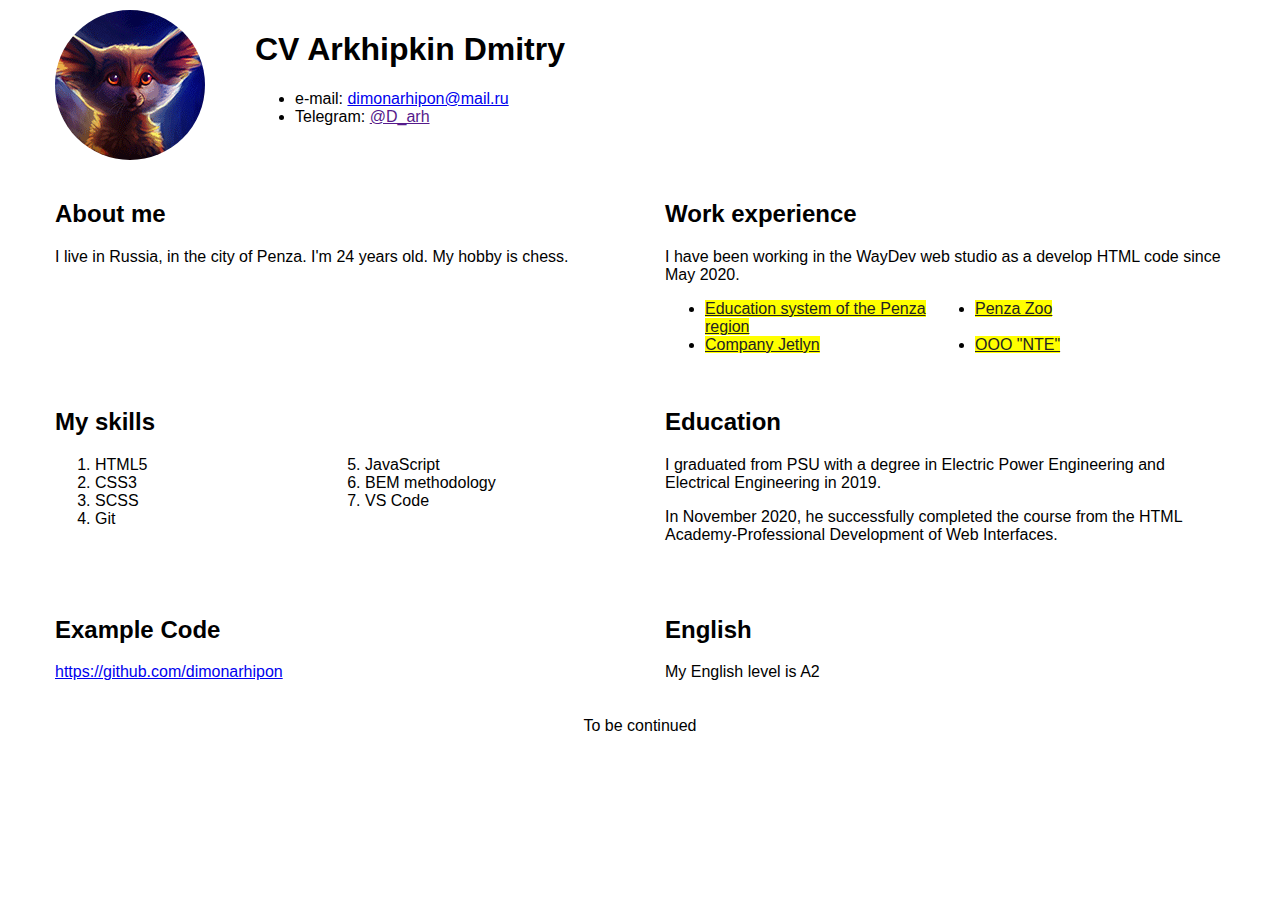
<file: index.html>
<!DOCTYPE html>
<html lang="en">

<head>
  <meta charset="UTF-8">
  <meta http-equiv="X-UA-Compatible" content="IE=edge">
  <meta name="viewport" content="width=device-width, initial-scale=1.0">
  <title>CV Arkhipkin</title>
  <link rel="stylesheet" href="css/style.css">
</head>

<body>
  <header class="page-header">
    <div class="page-header__wrapper container">
      <img class="page-header__avatar" width="150" height="150" src="/images/Fenek.gif" alt="Cute blinking fennec fox">
      <div class="page-header__wrap">
        <h1 class="page-header__heading visually-hidden">
          CV Arkhipkin Dmitry
        </h1>
        <ul class="page-header__contacts contacts">
          <li class="contact__item">
            <span class="contact__subscription">e-mail:</span>
            <a class="contact__link" href="mailto:dimonarhipon@mail.ru">
              dimonarhipon@mail.ru
            </a>
          </li>
          <li class="contact__item">
            <span class="contact__subscription">Telegram:</span>
            <a class="contact__link" href="">
              @D_arh
            </a>
          </li>
        </ul>        
      </div>  
    </div>
  </header>
  <main class="page-main container">
      <section class="about">
        <h2 class="about__heading">
          About me
        </h2>
        <p class="about__text">
          I live in Russia, in the city of Penza. I'm 24 years old. My hobby is chess.
        </p>
      </section>

      <section class="skills">
        <h2 class="skills__heading">
          My skills
        </h2>
        <ol class="skills__list list">
          <li class="skills__item">
            HTML5
          </li>
          <li class="skills__item">
            CSS3
          </li>
          <li class="skills__item">
            SCSS
          </li>
          <li class="skills__item">
            Git
          </li>
          <li class="skills__item">
            JavaScript
          </li>
          <li class="skills__item">
            BEM methodology
          </li>
          <li class="skills__item">
            VS Code
          </li>
        </ol>
      </section>

      <section class="code">
        <h2 class="code__heading">
          Example Code
        </h2>
        <p class="code__text">
          <a class="code__link" href="https://github.com/dimonarhipon">https://github.com/dimonarhipon</a>
        </p>
      </section>

      <section class="experience">
        <h2 class="experience__heading">
          Work experience
        </h2>
        <p class="experience__text">
          I have been working in the WayDev web studio as a develop HTML code since May 2020.
        </p>
        <ul class="experience__list list">
          <li class="experience__item">
            <mark>
              <a class="experience__link" href="http://xn--58-6kcadhwnl3cfdx.xn--p1ai/">Education system of the Penza
                region</a>
            </mark>
          </li>
          <li class="experience__item">
            <mark>
              <a class="experience__link" href="https://jetlyn.ru/">Company Jetlyn</a>
            </mark>
          </li>
          <li class="experience__item">
            <mark>
              <a class="experience__link" href="http://www.zoo-penza.ru/">Penza Zoo</a>
            </mark>
          </li>
          <li class="experience__item">
            <mark>
              <a class="experience__link" href="http://nte-company.ru/">ООО "NTE"</a>
            </mark>
          </li>
        </ul>
      </section>

      <section class="education">
        <h2 class="education__heading">
          Education
        </h2>
        <p class="education__text">
          I graduated from PSU with a degree in Electric Power Engineering and Electrical Engineering in 2019.
        </p>
        <p class="education__text">
          In November 2020, he successfully completed the course from the HTML Academy-Professional Development of Web
          Interfaces.
        </p>
      </section>

      <section class="english">
        <h2 class="english__heading">
          English
        </h2>
        <p class="english__text">
          My English level is A2
        </p>
      </section>
  </main>
  <footer class="page-footer container">
    To be continued
  </footer>
</body>
</html>
</file>
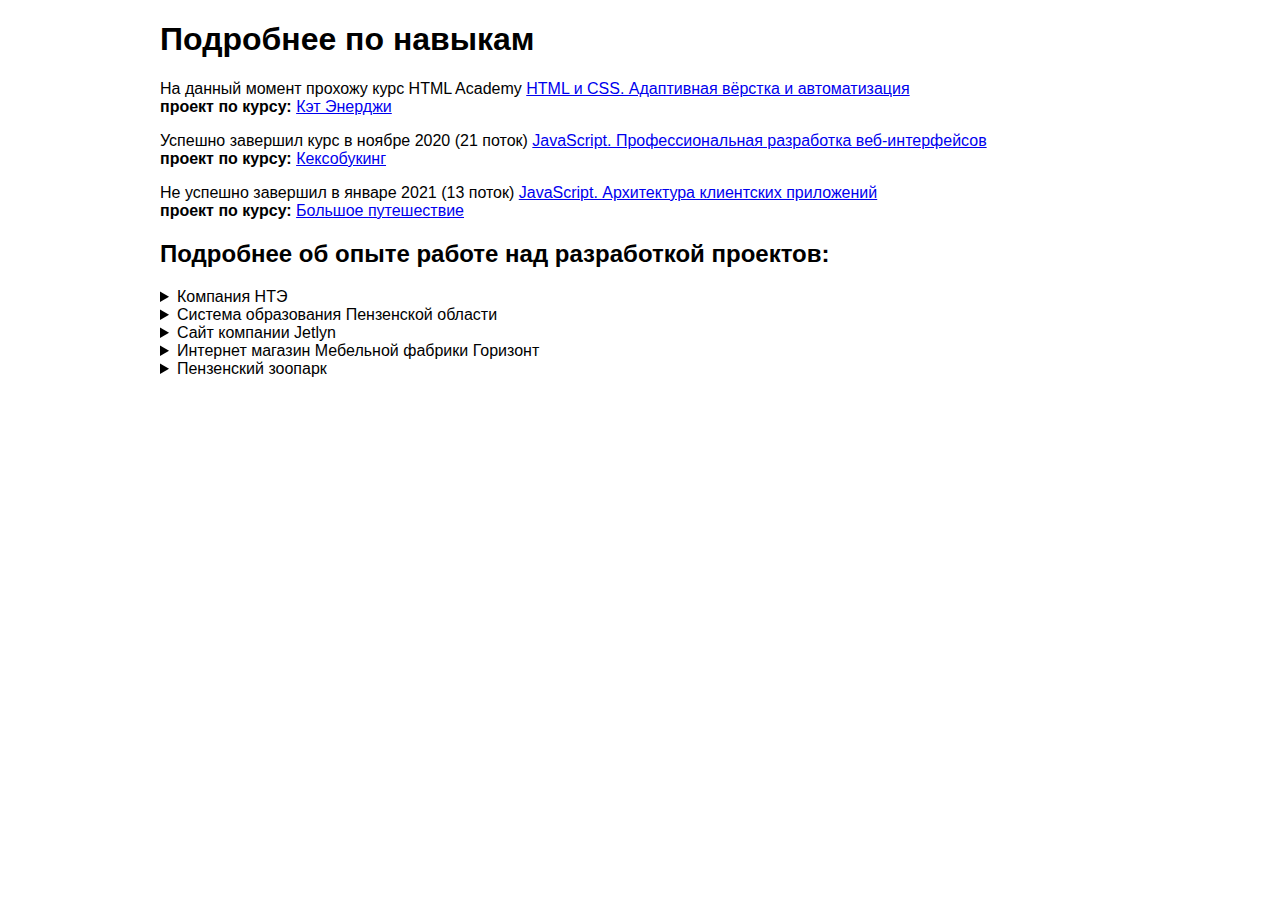
<file: cv.html>
<!DOCTYPE html>
<html lang="ru">
<head>
  <meta charset="UTF-8">
  <meta http-equiv="X-UA-Compatible" content="IE=edge">
  <meta name="viewport" content="width=device-width, initial-scale=1.0">
  <title>CV</title>
</head>
<body>
  <style>
    body {
      font-family: "Tahoma", sans-serif;
    }
    ul {
      margin-bottom: 15px;
    }
    .container {
      max-width: 960px;
      margin: 0 auto;
    }
  </style>
  <div class="container">
    <h1>
      Подробнее по навыкам
    </h1>

    <p>
      На данный момент прохожу курс HTML Academy
      <a href="https://htmlacademy.ru/intensive/adaptive" target="_blank">
        HTML и CSS. Адаптивная вёрстка и автоматизация
      </a> <br>
      <b>проект по курсу:</b>
      <a href="https://github.com/dimonarhipon/1005265-cat-energy-22" target="_blank">
        Кэт Энерджи
      </a>
    </p>

    <p>
      Успешно завершил курс в ноябре 2020 (21 поток)
      <a href="https://htmlacademy.ru/intensive/javascript" target="_blank">
        JavaScript. Профессиональная разработка веб-интерфейсов
      </a> <br>
      <b>проект по курсу:</b>
      <a href="https://dimonarhipon.github.io/1005265-keksobooking-21/" target="_blank">
        Кексобукинг
      </a>
    </p>

    <p>
      Не успешно завершил в январе 2021 (13 поток)
      <a href="https://htmlacademy.ru/intensive/ecmascript" target="_blank">
        JavaScript. Архитектура клиентских приложений
      </a><br>
      <b>
        проект по курсу:
      </b>
      <a href="https://github.com/dimonarhipon/1005265-big-trip-13" target="_blank">
        Большое путешествие
      </a>
    </p>


    <h2>
      Подробнее об опыте работе над разработкой проектов:
    </h2>

    <details>
      <summary>Компания НТЭ </summary>
      <div>
        <a href="https://nte-company.ru/" target="_blank">Сайт</a>
        <ul>
          <li>
            <a href="https://nte-company.ru/product/" target="_blank">
              Страница продукция
            </a>
            <p>
              Разработана в <strong>июне 2020</strong>. Полностью реализована страница product, от header до footer. В дальнейшей поддержке проекта header и footer были переделаны под мой вариант.
              Так же реализован шаблон для подстраниц product, кроме страницы product/reverse/
            </p>
          </li>
          <li>
            <a href="https://nte-company.ru/catalog/" target="_blank">
              Страница фильтр (поддержка страницы)
            </a>
            <ul>
              <li>реализован показ/скрытие тегов</li>
              <li>реализован закрепление и открепление бокового sidebar по скроллу, закрепление sidebar ломается при добавлении контента до и после sidebar</li>
            </ul>
          </li>
          <li>
            <a href="https://nte-company.ru/" target="_blank">
              Главная, блок основная продукция
            </a>
            <ul>
              <li>
                изменение вёрстки с Boostrap на grid
              </li>
            </ul>
          </li>
          <li>
            <a href="https://nte-company.ru/111" target="_blank">
              Страница 404
            </a>
          </li>
        </ul>

      </div>
    </details>

    <details>
      <summary>Система образования Пензенской области</summary>
      <a href="http://xn--58-6kcadhwnl3cfdx.xn--p1ai/" target="_blank">Сайт</a>
      <p>
        Проект реализован в <strong>августе 2020</strong>
      </p>
      <p>
        Разметка, стилизация, слайдеры, адаптив главной и внутренней страницы. <br>
        Хочется отметить вставку видео на первом экране, загрузка которого начинается, при клике на play.
      </p>
      <b>
        На этом проекте мной НЕ были реализованы:
      </b>
      <ul>
        <li>
          модальные окна, сделанные через fancybox
        </li>
        <li>
          отправка данных формы
        </li>
      </ul>
    </details>

    <details>
      <summary>Сайт компании Jetlyn</summary>
      <a href="https://jetlyn.ru/" target="_blank">Сайт</a>
      <p>
        Проект реализован <strong>в октябре 2020</strong>

        Занимался
        <ul>
          <li>разметкой</li>
          <li>стилизацией</li>
          <li>слайдерами</li>
          <li>табами</li>
          <li> адаптивом на втутренних страниц сайта (все кроме главной).</li>
        </ul>

        Использована разметка блоков на главной, для реализации таких же блоков на внутренних страницах.
        <br>
        Мною НЕ была реализована анимация блоков на сайте.

        <ul>
          <li>
            Мною реализовано на главной:
            <ul>
              <li>Логотип компании</li>
              <li>Оптимизация изображений</li>
              <li>Кнопка "вверх"</li>
              <li>фукнционал и вёрстка модального окна консультации</li>
            </ul>
          </li>
          <li>
            Хочется отметить реализацию таба в блоке вакансии http://jetlyn.wdserver.ru/vacancies/ и модальное окно отклик на вакансию
          </li>
        </ul>
      </p>
    </details>

    <details>
      <summary>Интернет магазин Мебельной фабрики Горизонт</summary>
      <a href="http://gorizontmebel-new.wdhost5.beget.tech/fish/index.html" target="_blank">Сайт</a>
      <div>
          Проект в разработке <strong>с января 2021</strong>.
          Занимался (разметка, стилизация, адаптив, интерактив) на страницах:
        <ul>
          <li>О компании</li>
          <li>дилерам</li>
          <li>точки продаж</li>
          <li>контакты</li>
          <li><a href="http://gorizontmebel-new.wdhost5.beget.tech/fish/personal-profile.html" target="_blank"></a> всеми страницами личного кабинета</li>
        </ul>

        <ul>
          <li>
            Главная:
            <ul>
              <li>адаптив</li>
              <li>поисковая строка</li>
              <li>переключение табов в header</li>
              <li>форма обратной связи в footer</li>
              <li>в моб. версии реализация каталога (переходы на втутренние подэлементы и возвращение)</li>
              <li>модальные окна регистрации и входа</li>
            </ul>
          </li>
          <li>
            <a href="http://gorizontmebel-new.wdhost5.beget.tech/fish/point-sale.html" target="_blank">
              Страница точки продаж
            </a>
            <ul>
              <li>
                стилизация select с помощью selectize
              </li>
              <li>
                таблица, реализованная через таблицу и переиспользуемая на страницах личного кабинета
              </li>
            </ul>
          </li>
          <li>
            <a href="http://gorizontmebel-new.wdhost5.beget.tech/111" target="_blank">
              Страница 404
            </a>
          </li>
        </ul>
        <p>
          Все страницы личного кабинета (в перечисленных представлен основной фукнционал страниц личного кабинета, который повторяется на остальных страницах):
        </p>

        <ul>
          <li>
            Профиль
            <ul>
              <li>
                контент страницы с адаптивом
              </li>
              <li>
                вёрстка модальное окно изменить профиль c адаптивом
              </li>
              <li>
                функционал модального окна изменить профиль:
                <ul>
                  <li>открыть/закрыть окно</li>
                  <li>загрузка и отображение аватара с ограничениями по размеру и формату</li>
                  <li>базовая валидация форм</li>
                  <li>функциоанал показать/скрыть пароль</li>
                </ul>
              </li>
            </ul>
          </li>
          <li>Компания

            <ul>
              <li>контент страницы с адаптивом</li>
              <li>таблица с выбором элемента и выбором всех элементов</li>
              <li>переход на внутренюю подстраницу, в ней
                <ul>
                  <li>возможность вернуться обратно</li>
                  <li>реализация табов:
                    <ul>
                      <li>в "Точки продаж" реализован шаблон добаление новой точки (если элементы в таблице не выделены) с модальным окном</li>
                      <li>в "Точки продаж" реализован шаблон удаление выбранной точки</li>
                      <li>в "Документы" реализован функционал множественной загрузки через File Reader, с отображением статуса загрузки и отображения результата</li>
                      <li>в "Документы" реализован функционал удаление загруженного документа</li>
                      <li>в "Документы" загрузка документа ограничена размером и форматом документа</li>
                    </ul>
                  </li>
                </ul>
              </li>
            </ul>
          </li>
          <li>
            Уведомление сотрудников
            <ul>
              <li>
                контент страницы с адаптивом
              </li>
              <li>
                таблица с выбором элемента и выбором всех элементов (таблица переиспользована)
              </li>
              <li>
                в "Точки продаж" реализован шаблон добаление нового сотрудника (если элементы в таблице не выделены) с модальным окном
              </li>
              <li>
                в "Точки продаж" реализован шаблон удаление выбранного сотрудника
              </li>
            </ul>
          </li>
        </ul>

      </div>
    </details>


    <details>
      <summary>Пензенский зоопарк</summary>
      <a href="http://www.zoo-penza.ru/" target="_blank">Сайт</a>

      <p>
        Подключился к проекту на завершающем этапе в <strong>июне 2020</strong>, верстал некоторые страницы и делал правки для всех разрешений сайта.

        Свёстанные мной страницы и что было сделано:

        <ul>
          <li>
            <a href="http://www.zoo-penza.ru/kontakty/" target="_blank">Страница контакты</a>
            <ul>
              <li>добавлена Яндекс карта с фоновым статичным изображением карты (чтобы не было пустоты, когда карта ещё не прогрузилась)</li>
              <li>функционал открытия/закрытия формы обратной связи</li>
              <li>форма обратной связи с базовой валидацией</li>
              <li>отправка данных с формы реализована не мной (на тот момент не умел этого делать)</li>
              <li>адаптив</li>
            </ul>
          </li>
          <li>
            <a href="http://www.zoo-penza.ru/questionnaire/" target="_blank">Страница анкета:</a>
            <ul>
              <li>анкета в виде формы с стилизацией checkbox и radio</li>
              <li>реализован переключение вопросов через slick-slider</li>
              <li>модальное окно спасибо при успешной отправке формы</li>
              <li>адаптив</li>
            </ul>
          </li>
          <li>
            <a href="http://www.zoo-penza.ru/reviews" target="_blank">Страница отзывы:</a>
            <ul>
              <li>функционал добавление/скрытие отзыва</li>
              <li>форма отзыва</li>
              <li>функционал добавление и отображения аватара</li>
              <li>адаптив</li>
            </ul>
          </li>
          <li>
            <a href="http://www.zoo-penza.ru/visitors/bilety.php" target="_blank">Страница гостям</a>
            <ul>
              <li>
                вёртка контента страницы
              </li>
              <li>контент карточек релизован через table</li>
              <li>адаптив</li>
            </ul>
          </li>

          <li>
            <a href="http://www.zoo-penza.ru/smi/ http://www.zoo-penza.ru/smi/?ELEMENT_ID=106" target="_blank">Страница сми о нас</a>
            <ul>
              <li>добавление видео на страницу</li>
            </ul>
          </li>
          <li>
            <a href="http://www.zoo-penza.ru/animals/ http://www.zoo-penza.ru/animals/mlekopitayushchie/" target="_blank">Страница животные</a>
            <ul>
              <li>
                адаптив карточек и изображений
              </li>
            </ul>
          </li>
          <li>
            <a href="http://www.zoo-penza.ru/111" target="_blank">Страница 404</a>
          </li>
          <li>
            <a href="http://www.zoo-penza.ru" target="_blank">Главная:</a>
            <ul>
              <li>функционал работы мобильного меню</li>
              <li>адаптив блока животные</li>
              <li>адаптив блока анонсы мероприятий</li>
              <li>адаптив блока билеты</li>
              <li>адаптив блока как доехать</li>
              <li>адаптив footer</li>
              <li>вёрстка модальнго окна пожертвований</li>
              <li>фукнционал открытия/закрытия модальное окно пожертвований</li>
              <li>базовая валидация</li>
            </ul>
          </li>
        </ul>
      </p>
    </details>
  </div>
</body>
</html>
</file>
<file: css/style.css>
html, 
body {
  padding: 0px;
  margin: 0px;
}
body { font-family: "Tahoma", sans-serif; }

.container {
  max-width: 1170px;
  margin: 0 auto;
}

.list {
  display: grid;
  grid-template-columns: 1fr 1fr;
  grid-template-rows: 1fr 1fr 1fr 1fr;
  grid-column-gap: 20px;
  grid-auto-flow: column;
}

.page-header__wrapper {
  display: flex;
  align-items: flex-start;
  margin-top: 10px;
  margin-bottom: 20px;
}

.page-header__avatar {
  border-radius: 50%;
  margin-right: 50px;
}

.page-main {
  display: grid;
  grid-template-columns: 1fr 1fr;
  grid-template-rows: 1fr 1fr auto;
  grid-column-gap: 50px;
  grid-auto-flow: column;

  margin-bottom: 20px;
}

.experience__list {
  grid-template-rows: 1fr 1fr;
}

.experience__link {
  color: #232323;
}

.experience__link:hover {
  text-decoration: none;
}

.page-footer {
  text-align: center;
}
</file>
